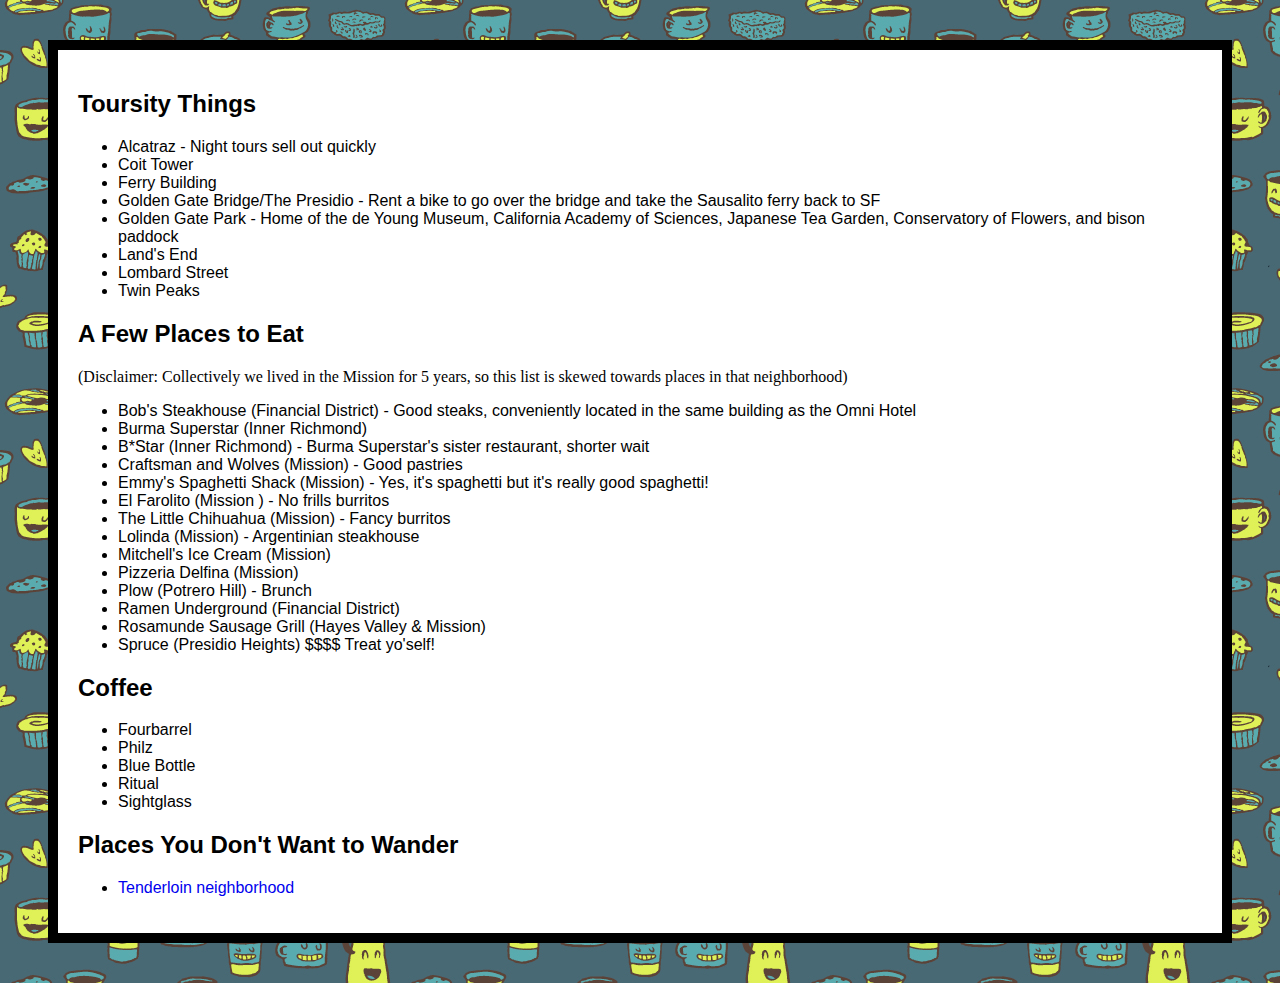
<file: recommendations.html>
<!DOCTYPE html>
<html>
<head>
<style>
a:link {
    text-decoration: none;
}
a:visited {
    text-decoration: none;
}
h2 {
    color: #000000;
    font-family: Arial;
}
ul li {
    color: #000000;
    font-family: Arial;
}
body {
    background-image: url("images/Coffee_Pattern_by_reed682.jpg");
    background-repeat: repeat;
}
div {
    padding: 20px;
    border: 10px solid black;
    margin: 40px;
    background-color: white;
}
</style>
	<title>A Few Things to Do</title>
</head>

<body>

<div>

<h2>Toursity Things</h2>
	<ul>
		<li>Alcatraz - Night tours sell out quickly</li>
		<li>Coit Tower</li>
		<li>Ferry Building</li>
		<li>Golden Gate Bridge/The Presidio - Rent a bike to go over the bridge and take the Sausalito ferry back to SF</li>
		<li>Golden Gate Park - Home of the de Young Museum, California Academy of Sciences, Japanese Tea Garden, Conservatory of Flowers, and bison paddock</li>
		<li>Land's End</li>
		<li>Lombard Street</li>
		<li>Twin Peaks</li>
	</ul>

<h2>A Few Places to Eat</h2> 
(Disclaimer: Collectively we lived in the Mission for 5 years, so this list is skewed towards places in that neighborhood)
	<ul>
		<li>Bob's Steakhouse (Financial District) - Good steaks, conveniently located in the same building as the Omni Hotel</li>
		<li>Burma Superstar (Inner Richmond)</li>
		<li>B*Star (Inner Richmond) - Burma Superstar's sister restaurant, shorter wait</li>
		<li>Craftsman and Wolves (Mission) - Good pastries</li>
		<li>Emmy's Spaghetti Shack (Mission) - Yes, it's spaghetti but it's really good spaghetti!</li>
		<li>El Farolito (Mission ) - No frills burritos</li>
		<li>The Little Chihuahua (Mission) - Fancy burritos</li>		
		<li>Lolinda (Mission) - Argentinian steakhouse</li>
		<li>Mitchell's Ice Cream (Mission)</li>
		<li>Pizzeria Delfina (Mission)</li>		
		<li>Plow (Potrero Hill) - Brunch</li>
		<li>Ramen Underground (Financial District)</li>
		<li>Rosamunde Sausage Grill (Hayes Valley &amp; Mission)</li>
		<li>Spruce (Presidio Heights) $$$$ Treat yo'self!</li>
	</ul>

<h2>Coffee</h2>
	<ul>
		<li>Fourbarrel</li>
		<li>Philz</li>
		<li>Blue Bottle</li>
		<li>Ritual</li>
		<li>Sightglass</li>
	</ul>


<h2>Places You Don't Want to Wander</h2>
<ul>
	<li><a href="https://www.google.com/maps/place/Tenderloin,+San+Francisco,+CA/@37.7839296,-122.4130524,16z/data=!3m1!4b1!4m2!3m1!1s0x8085809068ae37cb:0xb65a70d852b4620a">Tenderloin neighborhood</a></li>
</ul>

</div>

</body>
</html>
</file>
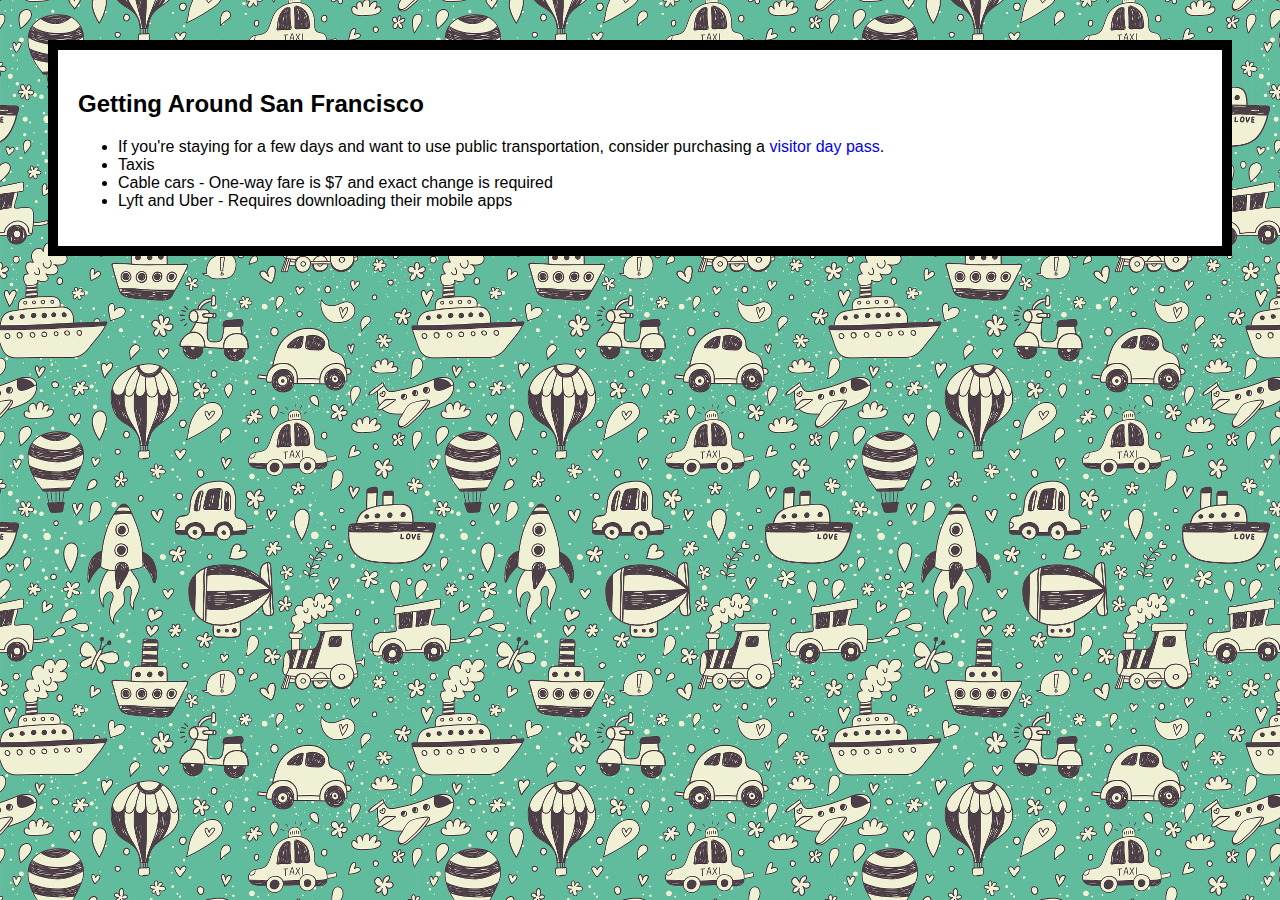
<file: transportation.html>
<!DOCTYPE html>
<html>
<head>
<style>
a:link {
    text-decoration: none;
}
a:visited {
    text-decoration: none;
}
h2 {
  color: #000000;
  font-family: Arial;
}
ul li { 
  color: #000000;
  font-family: Arial;
}
body {
    background-image: url("images/transport2.jpg");
    background-repeat: repeat;
}
div {
    padding: 20px;
    border: 10px solid black;
    margin: 40px;
    background-color: white;
}
</style>
	<title>Getting Around San Francisco</title>
</head>
<body>
<div>

	<h2>Getting Around San Francisco</h2>
	<ul>
		<li>If you're staying for a few days and want to use public transportation, consider purchasing a <a href="https://www.sfmta.com/getting-around/transit/fares-passes/visitor-day-passes">visitor day pass</a>.</li>
		<li>Taxis</li>
		<li>Cable cars - One-way fare is $7 and exact change is required</li>
		<li>Lyft and Uber - Requires downloading their mobile apps</li>
	</ul>
</div>
</body>
</html>
</file>
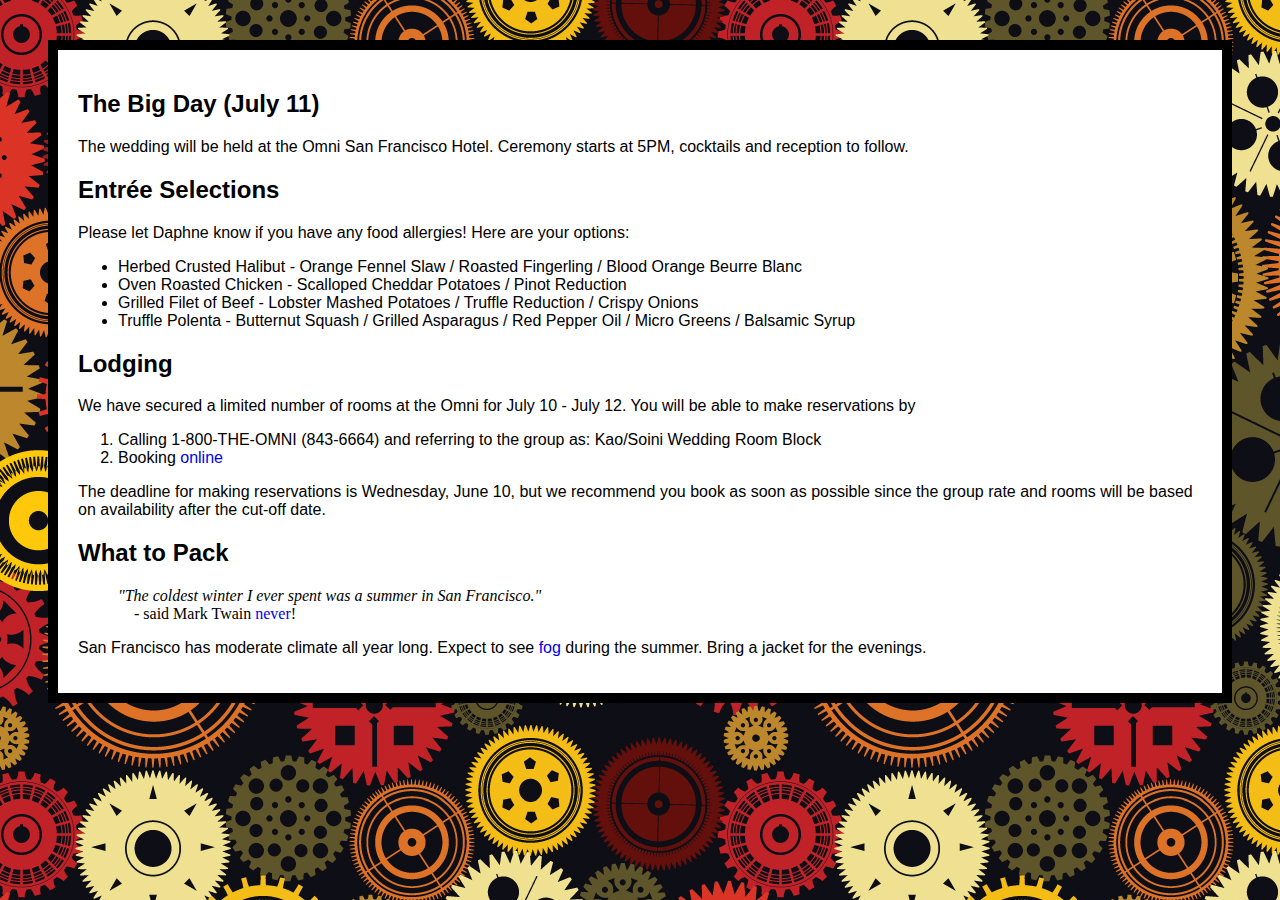
<file: weddingdetails.html>
<!DOCTYPE html>
<html>
<head>
<style>
ol li { 
    font-family: Arial;
}
p {
    font-family: Arial;
}
a:link {
    text-decoration: none;
}
a:visited {
    text-decoration: none;
}
h2 {
  color: #000000;
  font-family: Arial;
}
ul li {
  color: #000000;
  font-family: Arial;
}
body {
    background-image: url("images/cogsnwheels4.jpg");
    background-repeat: repeat;
}
div {
    padding: 20px;
    border: 10px solid black;
    margin: 40px;
    background-color: white;
}
</style>
	<title>Wedding Details</title>
</head>
<body>
<div>
	<h2>The Big Day (July 11)</h2>
	<p>The wedding will be held at the Omni San Francisco Hotel. Ceremony starts at 5PM, cocktails and reception to follow.</p>

	<h2>Entr&eacute;e Selections</h2>
	<p>Please let Daphne know if you have any food allergies! Here are your options:
	<ul>
		<li>Herbed Crusted Halibut - Orange Fennel Slaw / Roasted Fingerling / Blood Orange Beurre Blanc</li>
		<li>Oven Roasted Chicken - Scalloped Cheddar Potatoes / Pinot Reduction</li>
		<li>Grilled Filet of Beef - Lobster Mashed Potatoes / Truffle Reduction / Crispy Onions</li>
		<li>Truffle Polenta - Butternut Squash / Grilled Asparagus / Red Pepper Oil / Micro Greens / Balsamic Syrup</li>
	</ul>
	</p>

	<h2>Lodging</h2>
	<p>We have secured a limited number of rooms at the Omni for July 10 - July 12. You will be able to make reservations by</p> 
	<ol>
		<li>Calling 1-800-THE-OMNI (843-6664) and referring to the group as: Kao/Soini Wedding Room Block</li>
		<li>Booking <a href="https://www.omnihotels.com/hotels/san-francisco/weddings/kao-soini-wedding-7">online</a></li>
	</ol>
	<p>The deadline for making reservations is Wednesday, June 10, but we recommend you book as soon as possible since the group rate and rooms will be based on availability after the cut-off date.</p>

<h2>What to Pack</h2>
<blockquote><i>"The coldest winter I ever spent was a summer in San Francisco."</i><br/>
&nbsp;&nbsp;&nbsp;&nbsp;- said Mark Twain <a href="https://www.pbs.org/marktwain/scrapbook/04_trouble/">never</a>!</blockquote>
<p>San Francisco has moderate climate all year long. Expect to see <a href="https://twitter.com/karlthefog">fog</a> during the summer. Bring a jacket for the evenings.
</p>

</div>
</body>
</html>
</file>
